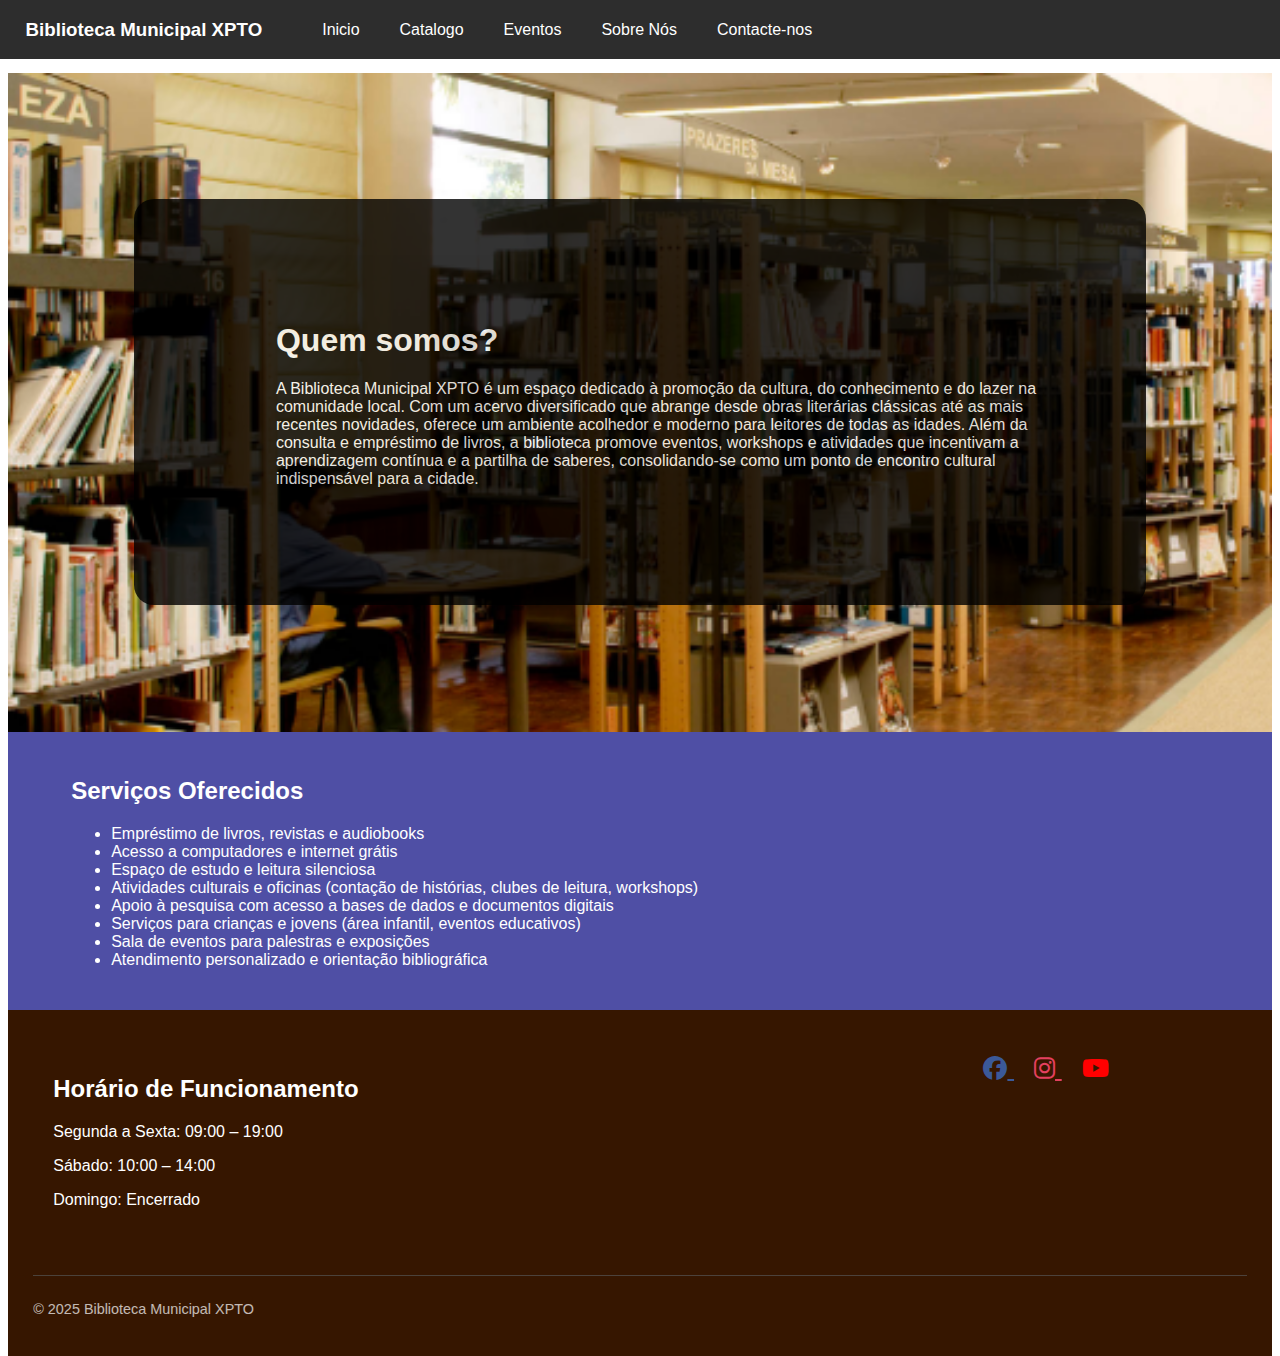
<file: Projetos_AfonsoMarcondes/HTML/Exercicio_HTML_Afonso_Marcondes/index.html>
<!DOCTYPE html>
<head>
    <meta charset="UTf-8">
    <title>Biblioteca Municipal XPTO</title>
    <link rel="stylesheet" href="style.css">

    <!-- Icons -->
    <link rel="stylesheet" href="https://cdnjs.cloudflare.com/ajax/libs/font-awesome/6.4.0/css/all.min.css">


</head>
<body>
    <!-- Cabeçario -->
    <header>
        <h3>Biblioteca Municipal XPTO</h3>
        <!-- Ligações para Outras Paginas -->
        <nav class="menu">
            <ul>
                <li><a href="index.html">Inicio</a></li>
                <li><a href="catalogo.html">Catalogo</a></li>
                <li><a href="eventos.html">Eventos</a></li>
                <li><a href="sobre.html">Sobre Nós</a></li>
                <li><a href="contato.html">Contacte-nos</a></li>
            </ul>
        </nav>
    </header>

    <!-- Codigo Principal do Site -->
    <main>
        <!-- Introdução -->
        <section id="introducao">
            <div class="quadrado">
                <h1>Quem somos?</h1>
                <p>A Biblioteca Municipal XPTO é um espaço dedicado à promoção da cultura, do conhecimento e do lazer na comunidade local. Com um acervo diversificado que abrange desde obras literárias clássicas até as mais recentes novidades, oferece um ambiente acolhedor e moderno para leitores de todas as idades. Além da consulta e empréstimo de livros, a biblioteca promove eventos, workshops e atividades que incentivam a aprendizagem contínua e a partilha de saberes, consolidando-se como um ponto de encontro cultural indispensável para a cidade.</p>
            </div>
        </section>
        <!-- Lista de Serviços Oferecidos -->
        <section id="servicos">
            <h2>Serviços Oferecidos</h2>
                <ul>
                  <li>Empréstimo de livros, revistas e audiobooks</li>
                  <li>Acesso a computadores e internet grátis</li>
                  <li>Espaço de estudo e leitura silenciosa</li>
                  <li>Atividades culturais e oficinas (contação de histórias, clubes de leitura, workshops)</li>
                  <li>Apoio à pesquisa com acesso a bases de dados e documentos digitais</li>
                  <li>Serviços para crianças e jovens (área infantil, eventos educativos)</li>
                  <li>Sala de eventos para palestras e exposições</li>
                  <li>Atendimento personalizado e orientação bibliográfica</li>
                </ul>
        </section>
    </main>

    <!-- Rodapé -->
    <footer>
        <div class="rodape">
            <h2>Horário de Funcionamento</h2>
            <p>Segunda a Sexta: 09:00 – 19:00</p>
            <p>Sábado: 10:00 – 14:00</p>
            <p>Domingo: Encerrado</p>
        </div>

        <div class="direita">
            <a href="https://www.facebook.com/" target="_blank" style="color:#3b5998; margin: 0 10px; font-size: 24px;">
              <i class="fab fa-facebook"></i>
            </a>
            <a href="https://www.instagram.com/" target="_blank" style="color:#e4405f; margin: 0 10px; font-size: 24px;">
              <i class="fab fa-instagram"></i>
            </a>
            <a href="https://www.youtube.com/" target="_blank" style="color:#ff0000; margin: 0 10px; font-size: 24px;">
              <i class="fab fa-youtube"></i>
            </a>
            
        </div>

        <div class="copyright"><p>© 2025 Biblioteca Municipal XPTO</p></div>
    </footer>
</body>
</file>
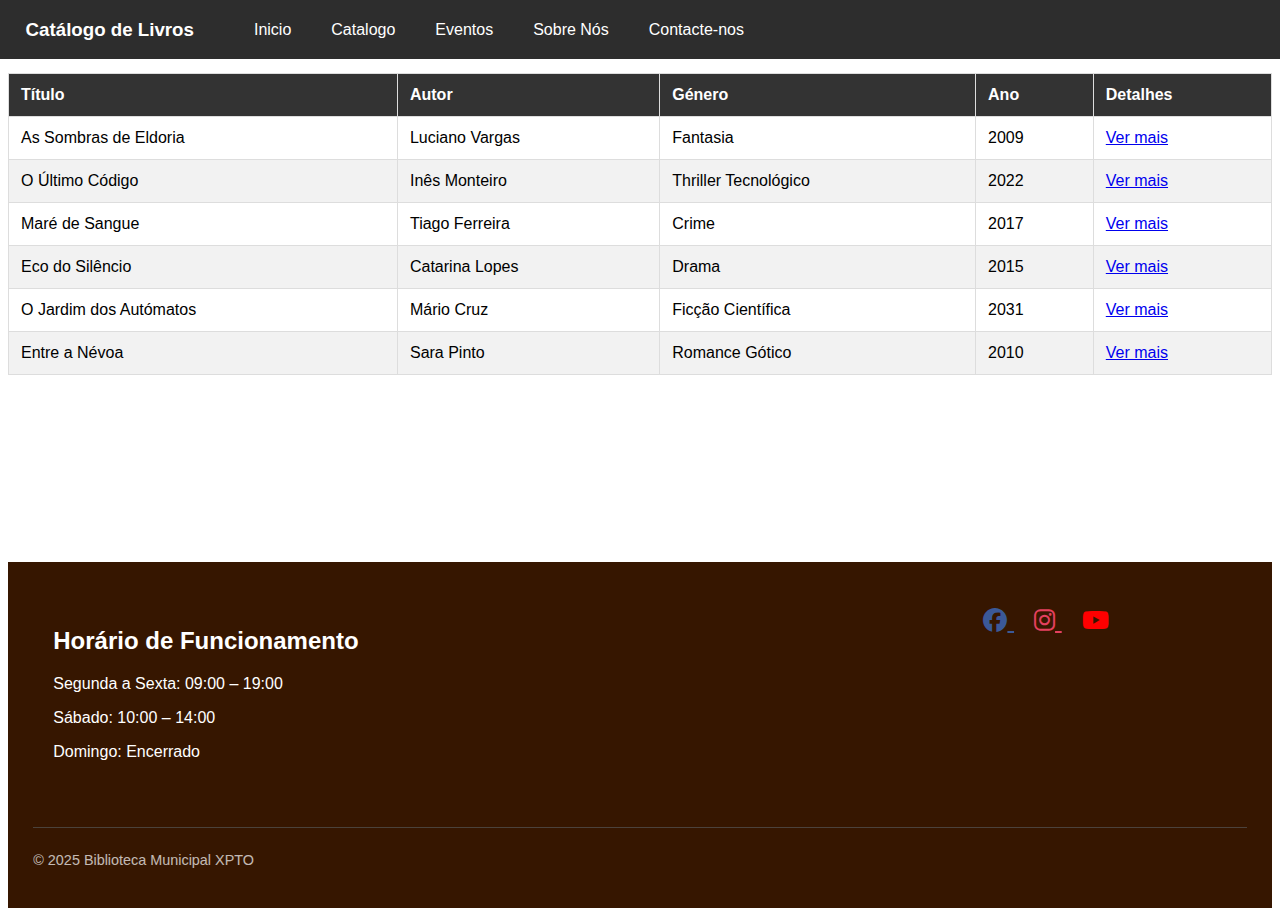
<file: Projetos_AfonsoMarcondes/HTML/Exercicio_HTML_Afonso_Marcondes/catalogo.html>
<!DOCTYPE html>
<head>
    <meta charset="UTf-8">
    <title>Catálogo da XPTO</title>
    <link rel="stylesheet" href="style.css">

    <!-- Icons -->
    <link rel="stylesheet" href="https://cdnjs.cloudflare.com/ajax/libs/font-awesome/6.4.0/css/all.min.css">

    <style>
      main  {
        margin-bottom: 2%;
      }
    </style>
</head>
<body>
    <!-- Cabeçario -->
    <header>
        <h3>Catálogo de Livros</h3>
        <!-- Ligações para Outras Paginas -->
        <nav class="menu">
            <ul>
                <li><a href="index.html">Inicio</a></li>
                <li><a href="catalogo.html">Catalogo</a></li>
                <li><a href="eventos.html">Eventos</a></li>
                <li><a href="sobre.html">Sobre Nós</a></li>
                <li><a href="contato.html">Contacte-nos</a></li>
            </ul>
        </nav>
    </header>

    <!-- Codigo Principal do Site -->
    <main>
        <table border="1">
            <thead>
                <tr>
                    <th>Título</th>
                    <th>Autor</th>
                    <th>Género</th>
                    <th>Ano</th>
                    <th>Detalhes</th>
                </tr>
            </thead>
            <tbody>
                <tr>
                  <td>As Sombras de Eldoria</td>
                  <td>Luciano Vargas</td>
                  <td>Fantasia</td>
                  <td>2009</td>
                  <td><a href="#" class="ver-mais">Ver mais</a></td>
                </tr>
                <tr>
                  <td>O Último Código</td>
                  <td>Inês Monteiro</td>
                  <td>Thriller Tecnológico</td>
                  <td>2022</td>
                  <td><a href="#" class="ver-mais">Ver mais</a></td>
                </tr>
                <tr>
                  <td>Maré de Sangue</td>
                  <td>Tiago Ferreira</td>
                  <td>Crime</td>
                  <td>2017</td>
                  <td><a href="#" class="ver-mais">Ver mais</a></td>
                </tr>
                <tr>
                  <td>Eco do Silêncio</td>
                  <td>Catarina Lopes</td>
                  <td>Drama</td>
                  <td>2015</td>
                  <td><a href="#" class="ver-mais">Ver mais</a></td>
                </tr>
                <tr>
                  <td>O Jardim dos Autómatos</td>
                  <td>Mário Cruz</td>
                  <td>Ficção Científica</td>
                  <td>2031</td>
                  <td><a href="#" class="ver-mais">Ver mais</a></td>
                </tr>
                <tr>
                  <td>Entre a Névoa</td>
                  <td>Sara Pinto</td>
                  <td>Romance Gótico</td>
                  <td>2010</td>
                  <td><a href="#" class="ver-mais">Ver mais</a></td>
                </tr>
            </tbody>
        </table>

    </main>

    <!-- Rodapé -->
    <footer>
        <div class="rodape">
            <h2>Horário de Funcionamento</h2>
            <p>Segunda a Sexta: 09:00 – 19:00</p>
            <p>Sábado: 10:00 – 14:00</p>
            <p>Domingo: Encerrado</p>
        </div>

        <div class="direita">
            <a href="https://www.facebook.com/" target="_blank" style="color:#3b5998; margin: 0 10px; font-size: 24px;">
              <i class="fab fa-facebook"></i>
            </a>
            <a href="https://www.instagram.com/" target="_blank" style="color:#e4405f; margin: 0 10px; font-size: 24px;">
              <i class="fab fa-instagram"></i>
            </a>
            <a href="https://www.youtube.com/" target="_blank" style="color:#ff0000; margin: 0 10px; font-size: 24px;">
              <i class="fab fa-youtube"></i>
            </a>
            
        </div>

        <div class="copyright"><p>© 2025 Biblioteca Municipal XPTO</p></div>
    </footer>
</body>
</file>
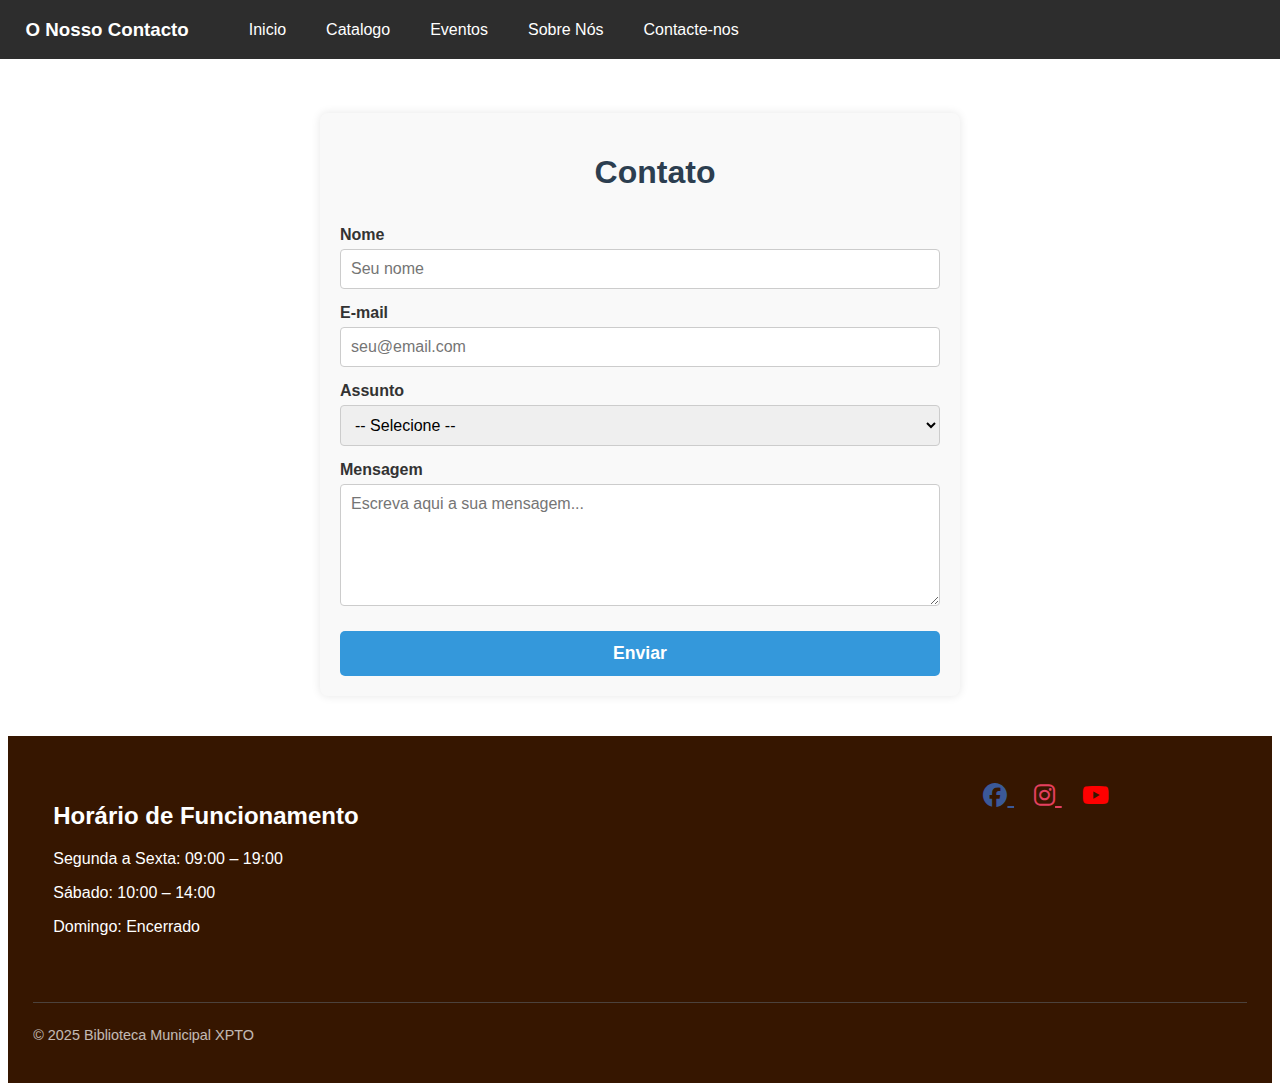
<file: Projetos_AfonsoMarcondes/HTML/Exercicio_HTML_Afonso_Marcondes/contato.html>
<!DOCTYPE html>
<head>
    <meta charset="UTf-8">
    <title>Contacto</title>
    <link rel="stylesheet" href="style.css">

    <!-- Icons -->
    <link rel="stylesheet" href="https://cdnjs.cloudflare.com/ajax/libs/font-awesome/6.4.0/css/all.min.css"> 
</head>
<body>
    <!-- Cabeçario -->
    <header>
        <h3>O Nosso Contacto</h3>
        <!-- Ligações para Outras Paginas -->
        <nav class="menu">
            <ul>
                <li><a href="index.html">Inicio</a></li>
                <li><a href="catalogo.html">Catalogo</a></li>
                <li><a href="eventos.html">Eventos</a></li>
                <li><a href="sobre.html">Sobre Nós</a></li>
                <li><a href="contato.html">Contacte-nos</a></li>
            </ul>
        </nav>
    </header>

    <!-- Codigo Principal do Site -->
    <main class="contato">
      <div class="div2">
        <h1>Contato</h1>

          <form action="#" method="post">
            <label for="nome">Nome</label>
            <input type="text" id="nome" name="nome" placeholder="Seu nome" required />
          
            <label for="email">E-mail</label>
            <input type="email" id="email" name="email" placeholder="seu@email.com" required />
          
            <label for="assunto">Assunto</label>
            <select id="assunto" name="assunto" required>
              <option value="" disabled selected>-- Selecione --</option>
              <option value="informacoes">Informações</option>
              <option value="inscricao">Inscrição em evento</option>
              <option value="outro">Outro</option>
            </select>
          
            <label for="mensagem">Mensagem</label>
            <textarea id="mensagem" name="mensagem" placeholder="Escreva aqui a sua mensagem..." required></textarea>
          
            <button type="submit">Enviar</button>
          </form>
        </div>
      </main>

    <!-- Rodapé -->
    <footer>
        <div class="rodape">
            <h2>Horário de Funcionamento</h2>
            <p>Segunda a Sexta: 09:00 – 19:00</p>
            <p>Sábado: 10:00 – 14:00</p>
            <p>Domingo: Encerrado</p>
        </div>

        <div class="direita">
            <a href="https://www.facebook.com/" target="_blank" style="color:#3b5998; margin: 0 10px; font-size: 24px;">
              <i class="fab fa-facebook"></i>
            </a>
            <a href="https://www.instagram.com/" target="_blank" style="color:#e4405f; margin: 0 10px; font-size: 24px;">
              <i class="fab fa-instagram"></i>
            </a>
            <a href="https://www.youtube.com/" target="_blank" style="color:#ff0000; margin: 0 10px; font-size: 24px;">
              <i class="fab fa-youtube"></i>
            </a>
            
        </div>

        <div class="copyright"><p>© 2025 Biblioteca Municipal XPTO</p></div>
    </footer>
</body>
</file>
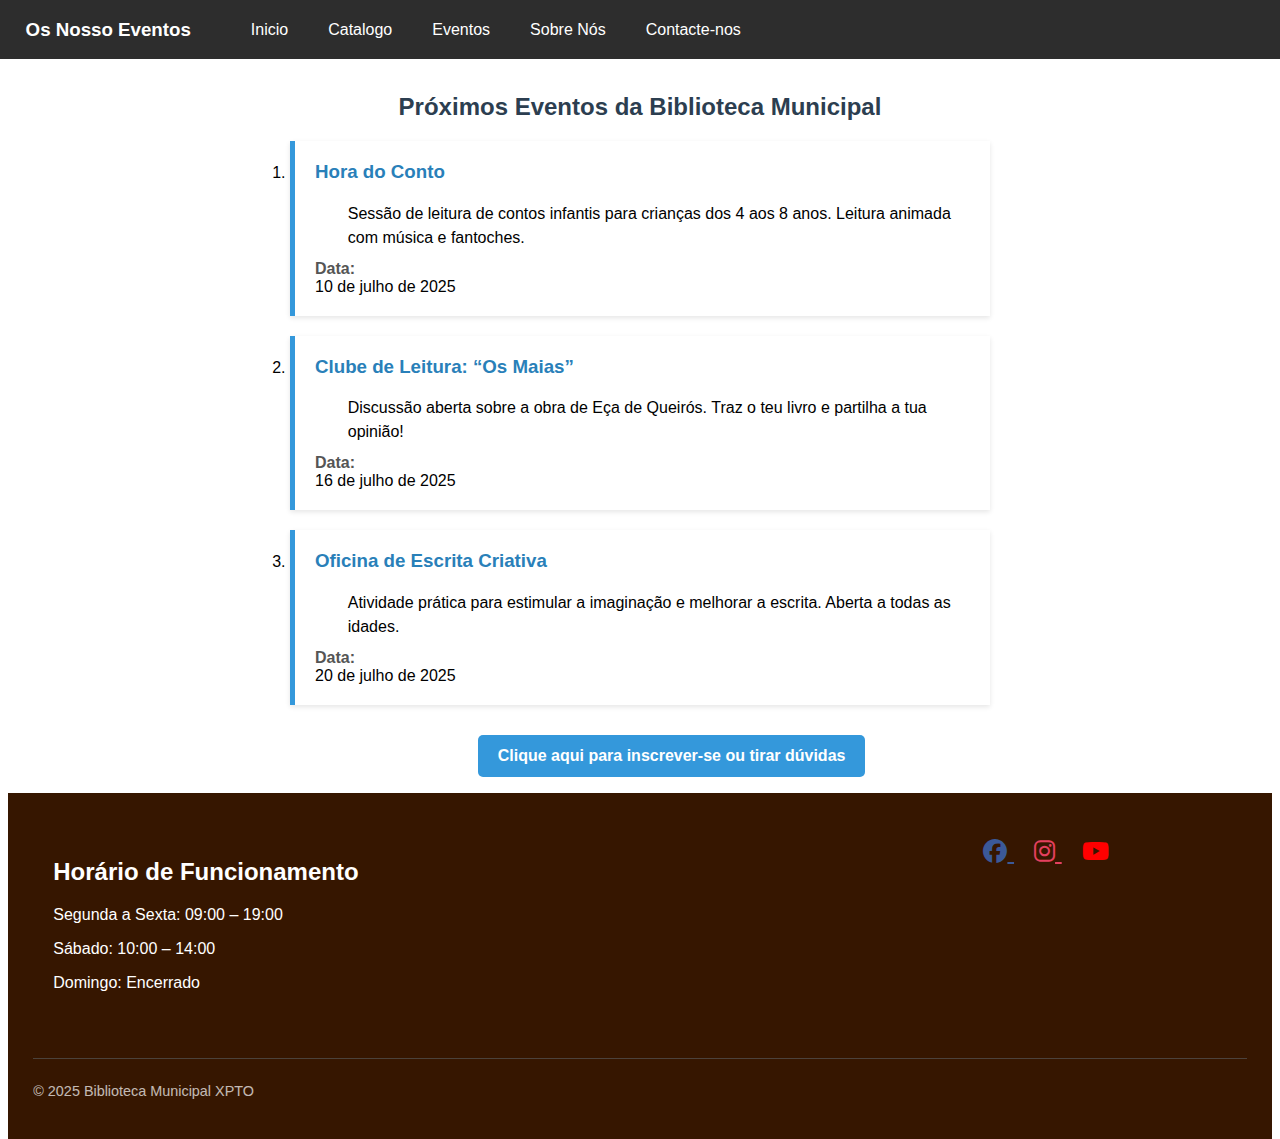
<file: Projetos_AfonsoMarcondes/HTML/Exercicio_HTML_Afonso_Marcondes/eventos.html>
<!DOCTYPE html>
<head>
    <meta charset="UTf-8">
    <title>Eventos</title>
    <link rel="stylesheet" href="style.css">

    <!-- Icons -->
    <link rel="stylesheet" href="https://cdnjs.cloudflare.com/ajax/libs/font-awesome/6.4.0/css/all.min.css">

    <style>
        
    </style>
</head>
<body>
    <!-- Cabeçario -->
    <header>
        <h3>Os Nosso Eventos</h3>
        <!-- Ligações para Outras Paginas -->
        <nav class="menu">
            <ul>
                <li><a href="index.html">Inicio</a></li>
                <li><a href="catalogo.html">Catalogo</a></li>
                <li><a href="eventos.html">Eventos</a></li>
                <li><a href="sobre.html">Sobre Nós</a></li>
                <li><a href="contato.html">Contacte-nos</a></li>
            </ul>
        </nav>
    </header>

    <!-- Codigo Principal do Site -->
    <main class="evento">
        <h2>Próximos Eventos da Biblioteca Municipal</h2>

        <ol>
          <li>
            <h3>Hora do Conto</h3>
            <p>Sessão de leitura de contos infantis para crianças dos 4 aos 8 anos. Leitura animada com música e fantoches.</p>
            <strong>Data:</strong> 10 de julho de 2025
          </li>
          <li>
            <h3>Clube de Leitura: “Os Maias”</h3>
            <p>Discussão aberta sobre a obra de Eça de Queirós. Traz o teu livro e partilha a tua opinião!</p>
            <strong>Data:</strong> 16 de julho de 2025
          </li>
          <li>
            <h3>Oficina de Escrita Criativa</h3>
            <p>Atividade prática para estimular a imaginação e melhorar a escrita. Aberta a todas as idades.</p>
            <strong>Data:</strong> 20 de julho de 2025
          </li>
        </ol>
    
        <p>
            <a href="contato.html">Clique aqui para inscrever-se ou tirar dúvidas</a>
        </p>
    

    </main>

    <!-- Rodapé -->
    <footer>
        <div class="rodape">
            <h2>Horário de Funcionamento</h2>
            <p>Segunda a Sexta: 09:00 – 19:00</p>
            <p>Sábado: 10:00 – 14:00</p>
            <p>Domingo: Encerrado</p>
        </div>

        <div class="direita">
            <a href="https://www.facebook.com/" target="_blank" style="color:#3b5998; margin: 0 10px; font-size: 24px;">
              <i class="fab fa-facebook"></i>
            </a>
            <a href="https://www.instagram.com/" target="_blank" style="color:#e4405f; margin: 0 10px; font-size: 24px;">
              <i class="fab fa-instagram"></i>
            </a>
            <a href="https://www.youtube.com/" target="_blank" style="color:#ff0000; margin: 0 10px; font-size: 24px;">
              <i class="fab fa-youtube"></i>
            </a>
            
        </div>

        <div class="copyright"><p>© 2025 Biblioteca Municipal XPTO</p></div>
    </footer>
</body>
</file>
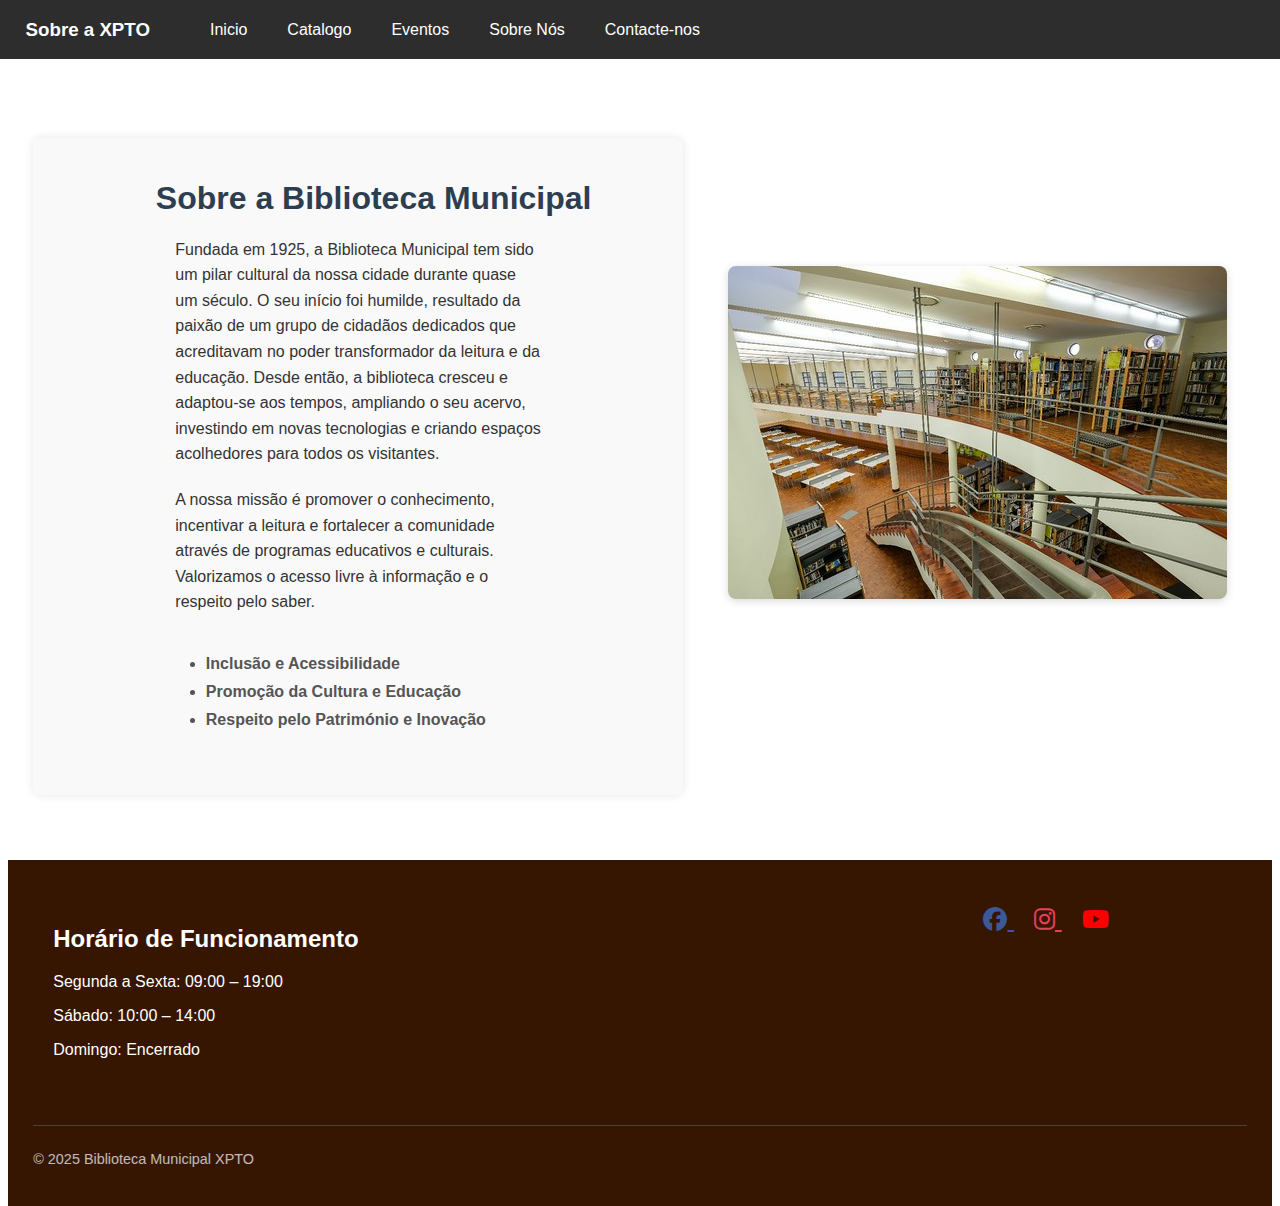
<file: Projetos_AfonsoMarcondes/HTML/Exercicio_HTML_Afonso_Marcondes/sobre.html>
<!DOCTYPE html>
<head>
    <meta charset="UTf-8">
    <title>Sobre Nós</title>
    <link rel="stylesheet" href="style.css">

    <!-- Icons -->
    <link rel="stylesheet" href="https://cdnjs.cloudflare.com/ajax/libs/font-awesome/6.4.0/css/all.min.css">

    
</head>
<body>
    <!-- Cabeçario -->
    <header>
        <h3>Sobre a XPTO</h3>
        <!-- Ligações para Outras Paginas -->
        <nav class="menu">
            <ul>
                <li><a href="index.html">Inicio</a></li>
                <li><a href="catalogo.html">Catalogo</a></li>
                <li><a href="eventos.html">Eventos</a></li>
                <li><a href="sobre.html">Sobre Nós</a></li>
                <li><a href="contato.html">Contacte-nos</a></li>
            </ul>
        </nav>
    </header>

    <!-- Codigo Principal do Site -->
    <main class="sobre">
            <div class="div1">
                <h1>Sobre a Biblioteca Municipal</h1>
                <p>
                    Fundada em 1925, a Biblioteca Municipal tem sido um pilar cultural da nossa cidade durante quase um século. O seu início foi humilde, resultado da paixão de um grupo de cidadãos dedicados que acreditavam no poder transformador da leitura e da educação. Desde então, a biblioteca cresceu e adaptou-se aos tempos, ampliando o seu acervo, investindo em novas tecnologias e criando espaços acolhedores para todos os visitantes.
                </p>
            
                <p>
                  A nossa missão é promover o conhecimento, incentivar a leitura e fortalecer a comunidade através de programas educativos e culturais. Valorizamos o acesso livre à informação e o respeito pelo saber.
                </p>
            
                <ul>
                  <li>Inclusão e Acessibilidade</li>
                  <li>Promoção da Cultura e Educação</li>
                  <li>Respeito pelo Património e Inovação</li>
                </ul>
            </div>
        <img src="50955701731_a6246b8959.jpg" alt="Foto da Biblioteca" />
    </main>

    <!-- Rodapé -->
    <footer>
        <div class="rodape">
            <h2>Horário de Funcionamento</h2>
            <p>Segunda a Sexta: 09:00 – 19:00</p>
            <p>Sábado: 10:00 – 14:00</p>
            <p>Domingo: Encerrado</p>
        </div>

        <div class="direita">
            <a href="https://www.facebook.com/" target="_blank" style="color:#3b5998; margin: 0 10px; font-size: 24px;">
              <i class="fab fa-facebook"></i>
            </a>
            <a href="https://www.instagram.com/" target="_blank" style="color:#e4405f; margin: 0 10px; font-size: 24px;">
              <i class="fab fa-instagram"></i>
            </a>
            <a href="https://www.youtube.com/" target="_blank" style="color:#ff0000; margin: 0 10px; font-size: 24px;">
              <i class="fab fa-youtube"></i>
            </a>
            
        </div>

        <div class="copyright"><p>© 2025 Biblioteca Municipal XPTO</p></div>
    </footer>
</body>
</file>
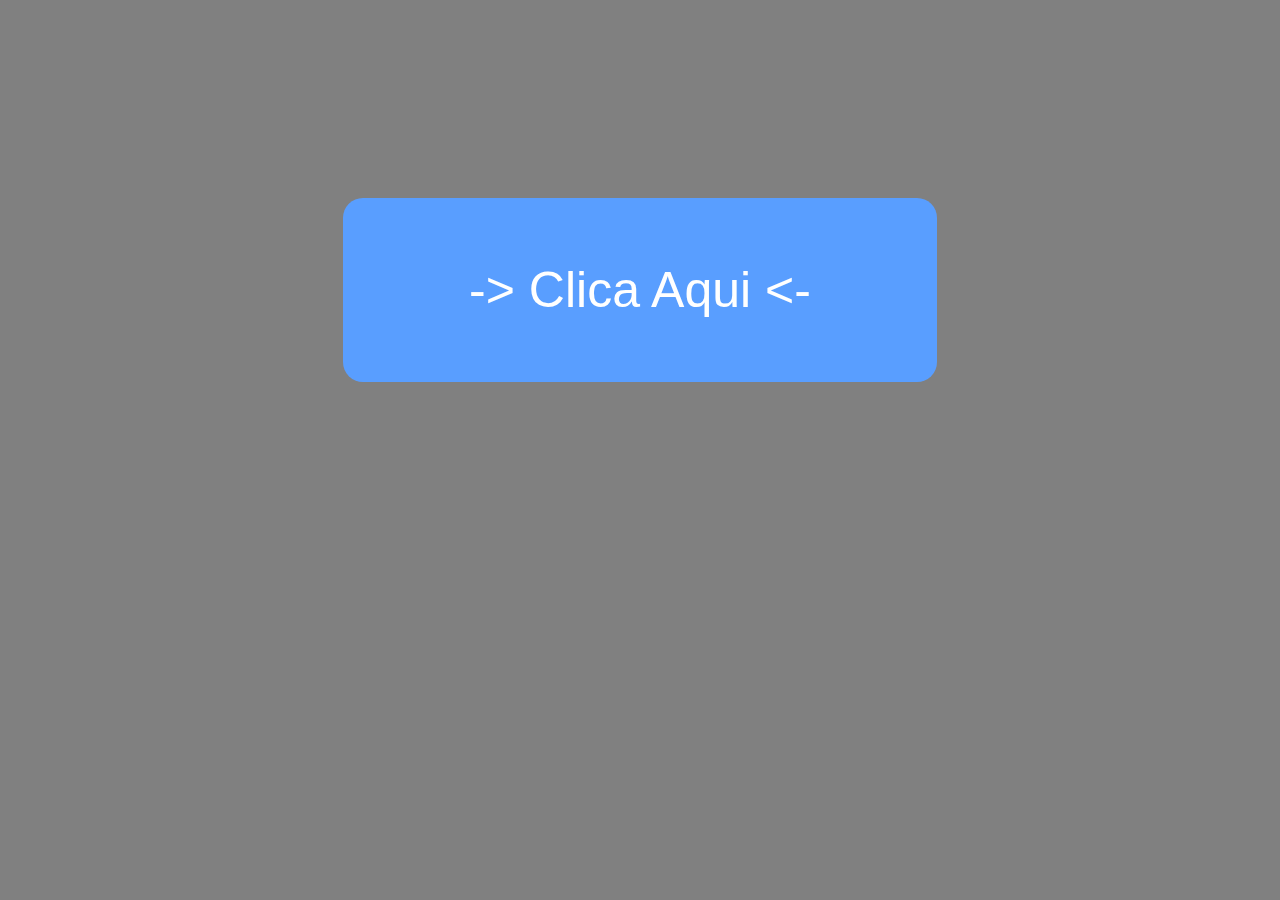
<file: Projetos_AfonsoMarcondes/HTML/Tedio XD/intex.html>
<!DOCTYPE html>
<html>
<head>
    <title>Teste JS</title>
    
     <link href="style.css" rel="stylesheet">
</head>
<body>
    <div id="botao">
        <button> -&gt; Clica Aqui &lt;- </button>
    </div>
    <div id="play">
        <button id="botao2">X</button>
        <video controls id="video">
            <source src="RickRoll.mp4" type="video/mp4">
        </video>
    </div>



    <script src="script.js"></script>
</body>
</html>
</file>
<file: Projetos_AfonsoMarcondes/HTML/Exercicio_HTML_Afonso_Marcondes/style.css>
/* Formatação do Body */
body {
    background-color: rgb(255, 255, 255);
    color: rgb(0, 0, 0);
    font-family: 'Gill Sans', 'Gill Sans MT', Calibri, 'Trebuchet MS', sans-serif;
    height: 100%;

    display: flex;
    flex-direction: column;
    min-height: 100vh;
}
html {
    height: 100%;
}


/* Formatação Geral de Main*/
main {
    margin-top: 65px;
    margin-right: 0%;
    margin-left: 0%;

    flex: 1;
}
main h1 {
    padding-left: 5%;
}
main p {
    padding-left: 5%;
}

.quadrado{
    background-color: black;
    padding: 10%;
    border-radius: 20px;
    opacity: 80%;
}
.quadrado p {
    opacity: 100%;
}

/* Formatação do Cabeçario*/
header {
    padding-left: 2%;
    padding-right: 2%;
    margin: 0;
    position: fixed;
    z-index: 1000;
    top: 0%;
    left: 0%;
    width: 100%;
    background-color: rgb(45, 45, 45);
    color: white;
    display: flex;
    gap: 20px;
}


.menu {
    display: flex;
    gap: 20px;
}
.menu a {
    display: inline-block;
    margin-right: 20px;
    text-decoration: none;
    color: white;
}
.menu ul {
    padding-top: 5px;
    justify-content: flex-end;
    display: flex;
    gap: 20px;
    list-style: none;
}

/* Formatação do Rodapé*/
footer {
    display: flex; 
    gap: 20px;

    background-color: rgb(54, 22, 0);
    color: white;
    
    padding: 2%;
    position: relative;
    flex-wrap: wrap;
    
}

.rodape {
    border-radius: 20px;
    padding: 20px;
    flex: 1 1 70%;
}
.direita {
    padding: 20px;
    border-radius: 20px;
    flex: 1 1 20%;
    justify-content: flex-end;
}
.copyright {
    width: 100%;
    padding-top: 10px;
    font-size: 0.9em;
    opacity: 0.7;
    text-align: left; 
    margin-top: 10px;
    border-top: 1px solid #555;
    color: white;
    flex-basis: 100%;
}

/* Formatação de Introdução */
#introducao {
    background-image: url('bibliotecas.png');
    background-repeat: no-repeat;
    background-size: cover;
    padding: 10%;
    color: white;
}

/* Formatação de Serviços */
#servicos {
    padding-top: 2%;
    padding-bottom: 2%;
    padding-right: 5%;
    padding-left: 5%;
    background-color: rgb(79, 79, 165);
    color: white;
}

/* Formatação de Tabelas */
table {
  width: 100%;
  border-collapse: collapse;
  font-family: Arial, sans-serif;
}
thead {
  background-color: #333;
  color: #fff;
}
th, td {
  padding: 12px;
  border: 1px solid #ddd;
  text-align: left;
}
tbody tr:nth-child(even) {
  background-color: #f2f2f2;
}
tbody tr:hover {
  background-color: #e6f7ff;
}

/* Formatação da Folha Eventos */
.evento{
    body {
        font-family: 'Segoe UI', Tahoma, Geneva, Verdana, sans-serif;
        background-color: #f9f9f9;
        color: #333;
        margin: 40px;
    }

    h2 {
        text-align: center;
        color: #2c3e50;
    }

    ol {
        max-width: 700px;
        margin: 0 auto;
        padding: 0;
    }

    li {
        background-color: #ffffff;
        margin-bottom: 20px;
        padding: 20px;
        border-left: 5px solid #3498db;
        box-shadow: 0 2px 5px rgba(0, 0, 0, 0.1);
        list-style-type: decimal;
    }

    li h3 {
        margin-top: 0;
        color: #2980b9;
    }

    li p {
        margin: 10px 0;
        line-height: 1.5;
    }

    li strong {
        display: block;
        margin-top: 10px;
        color: #555;
    }

    a {
        display: block;
        text-align: center;
        margin-top: 30px;
        text-decoration: none;
        background-color: #3498db;
        color: white;
        padding: 12px 20px;
        border-radius: 5px;
        width: fit-content;
        margin-left: auto;
        margin-right: auto;
        font-weight: bold;
        transition: background-color 0.3s ease;
    }

    a:hover {
        background-color: #2c80b4;
    }
}

/* Formatação da Folha Sobre */
.sobre { 
    padding: 2%;
    display: flex;
    gap: 2%;
    .div1 {
        font-family: 'Segoe UI', Tahoma, Geneva, Verdana, sans-serif;
        max-width: 700px;
        margin: 40px auto;
        background-color: #f9f9f9;
        color: #333;
        padding: 20px;
        box-shadow: 0 0 10px rgba(0,0,0,0.1);
        border-radius: 8px;
    }
    h1 {
        text-align: center;
        color: #2c3e50;
        margin-bottom: 20px;
    }
    img {
        position: relative;
        top: 20%;
        height: fit-content;
        object-fit: cover;
        display: block;
        margin: 20px;
        border-radius: 8px;
        box-shadow: 0 2px 8px rgba(0,0,0,0.15);
    }
    p {
        padding-left: 20%;
        padding-right: 20%;
        line-height: 1.6;
        margin-bottom: 20px;
    }
    ul {
        list-style-type: disc;
        color: #555;
        padding: 20px;
        padding-left: 25%;
    }
    ul li {

        margin-bottom: 10px;
        font-weight: 600;
    }
    .borda {
        border: solid#8c8c8c;
        border-radius: 10px;
        box-shadow: #333;
        background-color: #dfdfdf;
    }
}

/* Formatação da Folha Contato */
.contato {
    .div2 {
        font-family: 'Segoe UI', Tahoma, Geneva, Verdana, sans-serif;
        max-width: 600px;
        margin: 40px auto;
        background-color: #f9f9f9;
        color: #333;
        padding: 20px;
        box-shadow: 0 0 10px rgba(0,0,0,0.1);
        border-radius: 8px;
    }
    h1 {
        text-align: center;
        color: #2c3e50;
        margin-bottom: 20px;
    }
    form {
        display: flex;
        flex-direction: column;
    }
    label {
          margin-top: 15px;
          font-weight: 600;
    }
    input[type="text"],
    input[type="email"],
    select,
    textarea {
        padding: 10px;
        margin-top: 5px;
        border: 1px solid #ccc;
        border-radius: 4px;
        font-size: 1rem;
        resize: vertical;
        font-family: inherit;
    }
    textarea {
        min-height: 100px;
    }
    button {
        margin-top: 25px;
        background-color: #3498db;
        color: white;
        padding: 12px;
        border: none;
        border-radius: 5px;
        font-size: 1.1rem;
        cursor: pointer;
        transition: background-color 0.3s ease;
        font-weight: bold;
    }
    button:hover {
        background-color: #2c80b4;
    }
}
</file>
<file: Projetos_AfonsoMarcondes/HTML/Tedio XD/style.css>
body {
    background-color: gray;
}

#botao {
    text-align: center;
    padding-top: 15%;
}

#botao button {
    font-size: 50px;

    padding: 5% 10%;

    background-color: rgb(89, 158, 255);
    color: rgb(255, 255, 255);

    border-radius: 20px;
    border: none;
    box-shadow: 20px;
    transition: background-color 0.3s ease;
}


#botao button:hover {
    background-color: rgb(0, 0, 0);
}

#play {
    display: none;
    text-align: center;
    padding-top: 1%;
    z-index: 999;
}

#play video {
    width: 80%;
    height: auto;
}

#play button {
    position: absolute;
    background-color: rgb(0, 0, 0);
    color: rgb(255, 255, 255);

    font-size: medium;

    margin-left: 5%;
    padding: 1%;
    border-radius: 20px;
    border: none;
    box-shadow: 20px;
    transition: background-color 0.3s ease;
}

#play button:hover {
    background-color: white;
    color: black;
}
</file>
